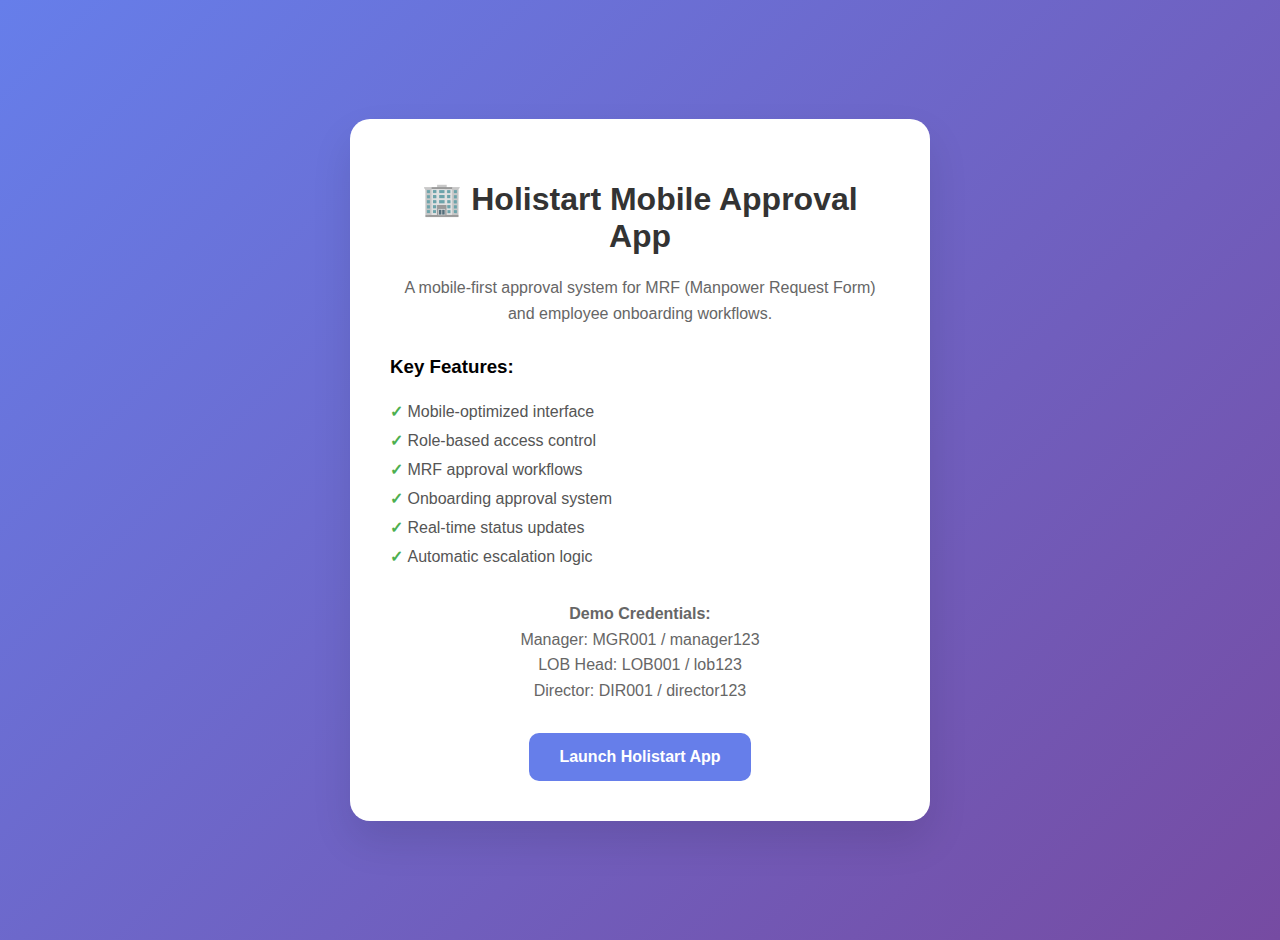
<file: index.html>
<!DOCTYPE html>
<html lang="en">
<head>
    <meta charset="UTF-8">
    <meta name="viewport" content="width=device-width, initial-scale=1.0">
    <title>Holistart Mobile Approval App</title>
    <meta name="description" content="Mobile approval system for MRF and onboarding requests">
    <style>
        body {
            margin: 0;
            padding: 20px;
            font-family: Arial, sans-serif;
            background: linear-gradient(135deg, #667eea 0%, #764ba2 100%);
            min-height: 100vh;
            display: flex;
            align-items: center;
            justify-content: center;
        }
        .container {
            background: white;
            padding: 40px;
            border-radius: 20px;
            text-align: center;
            max-width: 500px;
            box-shadow: 0 20px 40px rgba(0,0,0,0.1);
        }
        h1 {
            color: #333;
            margin-bottom: 20px;
        }
        p {
            color: #666;
            line-height: 1.6;
            margin-bottom: 30px;
        }
        .app-link {
            display: inline-block;
            background: #667eea;
            color: white;
            padding: 15px 30px;
            text-decoration: none;
            border-radius: 10px;
            font-weight: bold;
            transition: background 0.3s;
        }
        .app-link:hover {
            background: #5a6fd8;
        }
        .features {
            text-align: left;
            margin: 30px 0;
        }
        .features ul {
            list-style: none;
            padding: 0;
        }
        .features li {
            padding: 5px 0;
            color: #555;
        }
        .features li:before {
            content: "✓ ";
            color: #4CAF50;
            font-weight: bold;
        }
    </style>
</head>
<body>
    <div class="container">
        <h1>🏢 Holistart Mobile Approval App</h1>
        <p>A mobile-first approval system for MRF (Manpower Request Form) and employee onboarding workflows.</p>
        
        <div class="features">
            <h3>Key Features:</h3>
            <ul>
                <li>Mobile-optimized interface</li>
                <li>Role-based access control</li>
                <li>MRF approval workflows</li>
                <li>Onboarding approval system</li>
                <li>Real-time status updates</li>
                <li>Automatic escalation logic</li>
            </ul>
        </div>

        <p><strong>Demo Credentials:</strong><br>
        Manager: MGR001 / manager123<br>
        LOB Head: LOB001 / lob123<br>
        Director: DIR001 / director123</p>

        <a href="/client" class="app-link">Launch Holistart App</a>
    </div>
</body>
</html>
</file>
